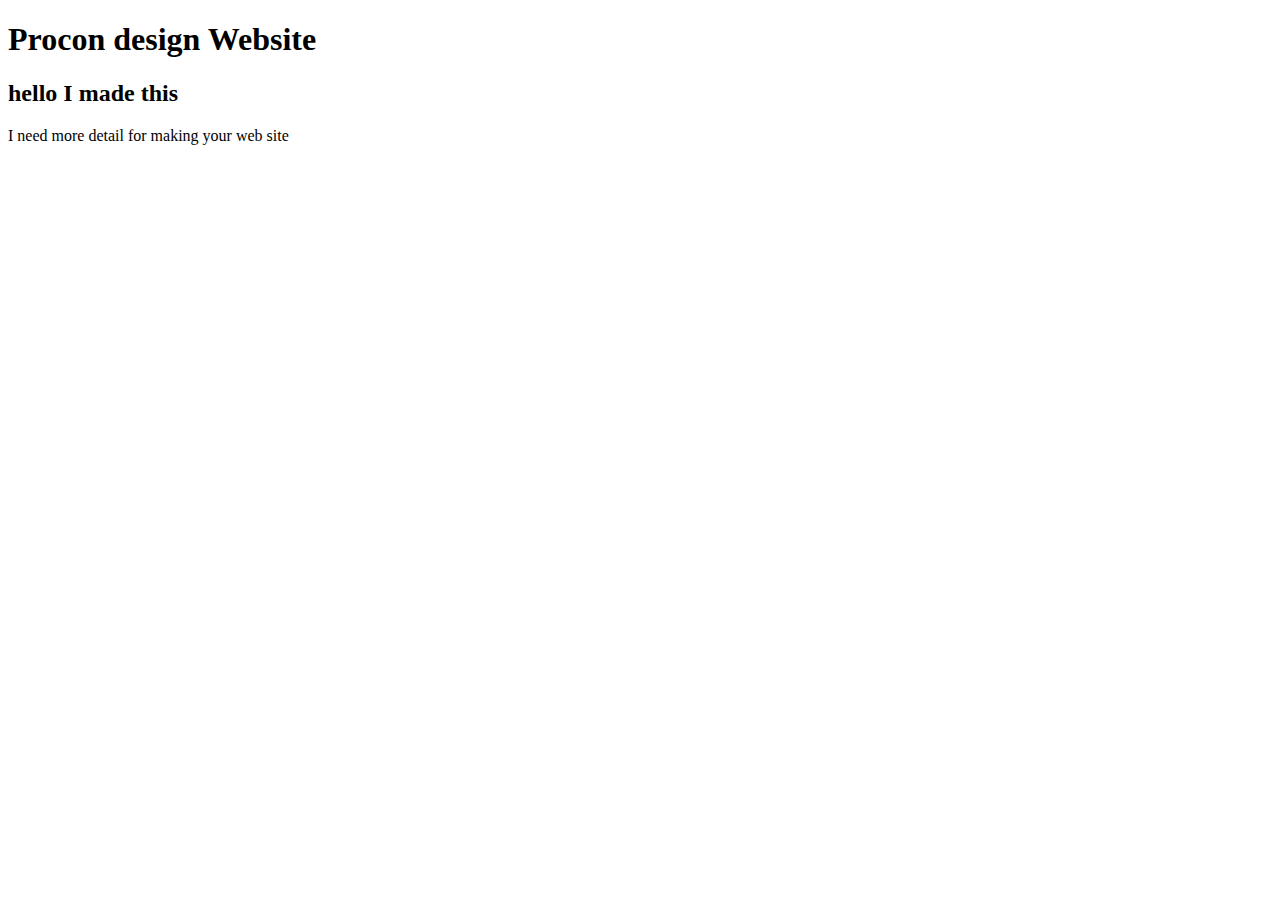
<file: index.html>
<!DOCTYPE html>
<html>
  <head>
    <title>Procon design</title>
  </head>
  <body>
    <h1>Procon design Website</h1>
    <h2>hello I made this</h2>
    <p>I need more detail for making your web site</p>
  </body>
</html>
</file>
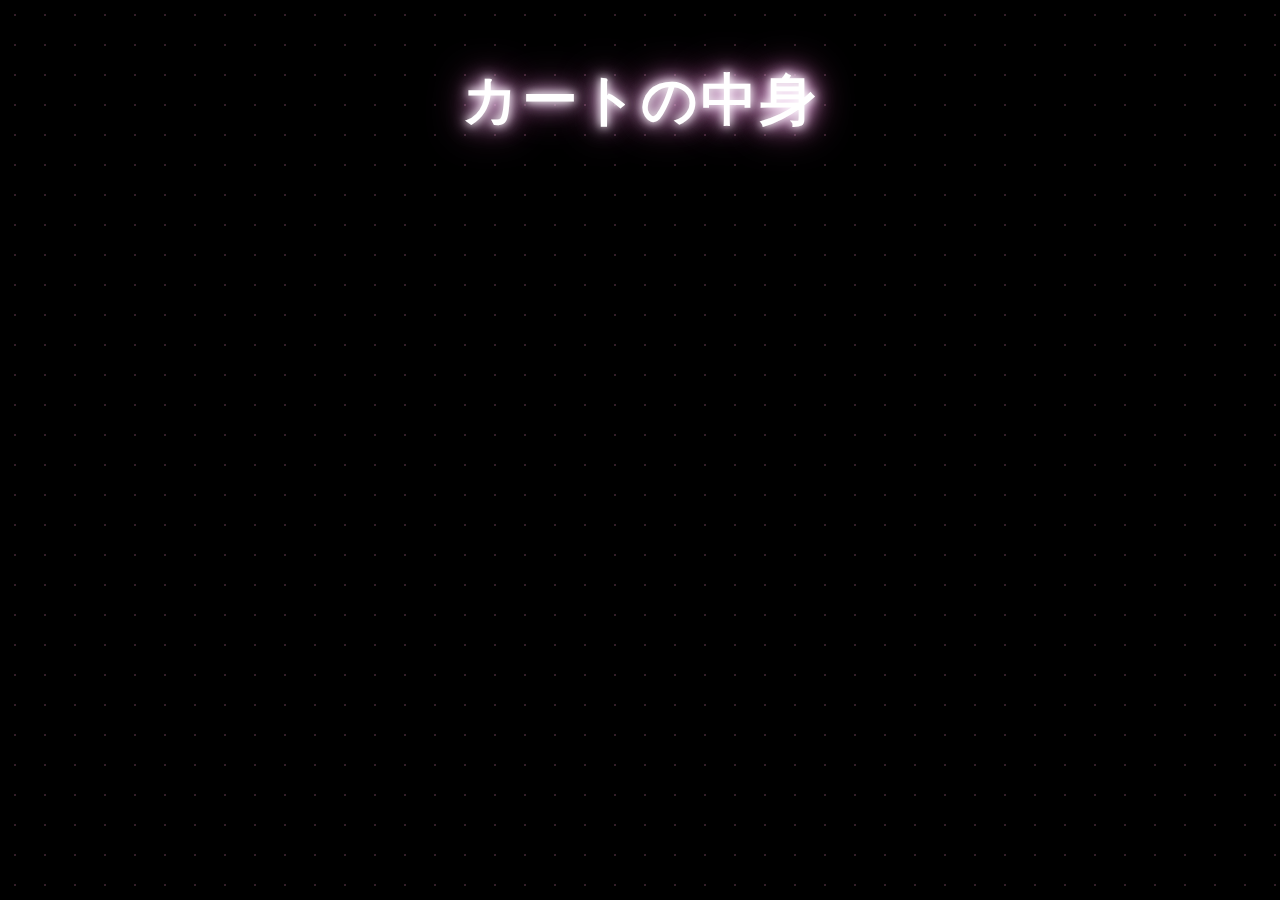
<file: cart.html>
<!DOCTYPE html>
<html>
<head>
  <meta charset="UTF-8">
  <title>カート</title>
  <link rel="stylesheet" href="style.css">
</head>
<body>

  <h1>カートの中身</h1>
  <div id="cart-items"></div>
  <p id="total">合計: 0円</p> <!-- 初期値を0円にしておく -->

  <script>
    let cart = JSON.parse(localStorage.getItem("cart")) || [];

    function renderCart() {
      let cartDiv = document.getElementById("cart-items");
      cartDiv.innerHTML = "";
      let total = 0;

      if (cart.length === 0) {
        cartDiv.innerHTML = "<p>カートは空です。</p>";
        document.getElementById("total").innerText = "合計: 0円"; // 空でも必ず表示
      } else {
        cart.forEach((item, index) => {
          cartDiv.innerHTML += `
            <p>
              ${item.name} - ${item.price}円
              <button onclick="removeFromCart(${index})">削除</button>
            </p>
          `;
          total += item.price;
        });
        document.getElementById("total").innerText = `合計: ${total}円`;
      }
    }

    function removeFromCart(index) {
      cart.splice(index, 1); // 商品削除
      localStorage.setItem("cart", JSON.stringify(cart)); // 更新
      renderCart(); // 再描画
    }

    renderCart(); // 初期表示
  </script>

</body>
</html>
</file>
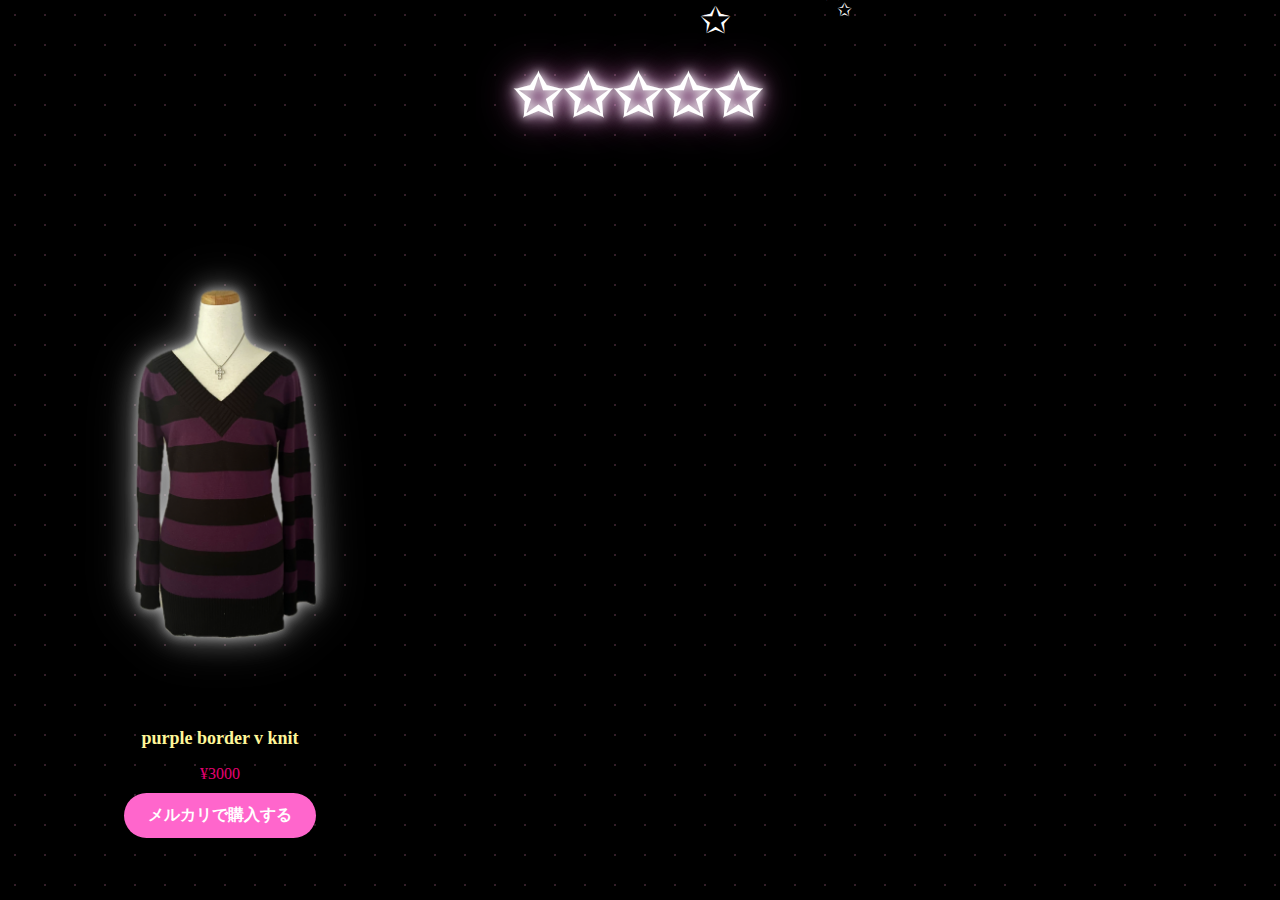
<file: tops-hoodie.html>
<!DOCTYPE html> 
<html>
<head>
  <meta charset="UTF-8"> 
  <h1>✩✩✩✩✩</h1> 
  <link rel="stylesheet" href="style.css">
  <meta name="viewport" content="width=device-width, initial-scale=1.0">
</head>

<body>

  <!-- 星アニメーション -->
  <script>
    for (let i = 0; i < 50; i++) {
      const star = document.createElement("div");
      star.className = "star";
      star.textContent = "✩";
      star.style.left = Math.random() * 100 + "%";
      star.style.top = -(Math.random() * 500) + "px";
      star.style.fontSize = (10 + Math.random() * 30) + "px";
      document.body.appendChild(star);
    }
    </script>
     <div class="clothes-container"> 
  <div class="clothes-item">
      <img src="purple-border-vknit.png" class="item-photo" alt="purple border v neck knit" >
      <h3 class="item-name">purple border v knit </h3>
      <p class="item-price">¥3000</p>

      <a href="https://jp.mercari.com/item/m20636141764"
         target="_blank"
         class="buy-btn">
        メルカリで購入する
      </a>
    </div>
    </div>
    </body>
</file>
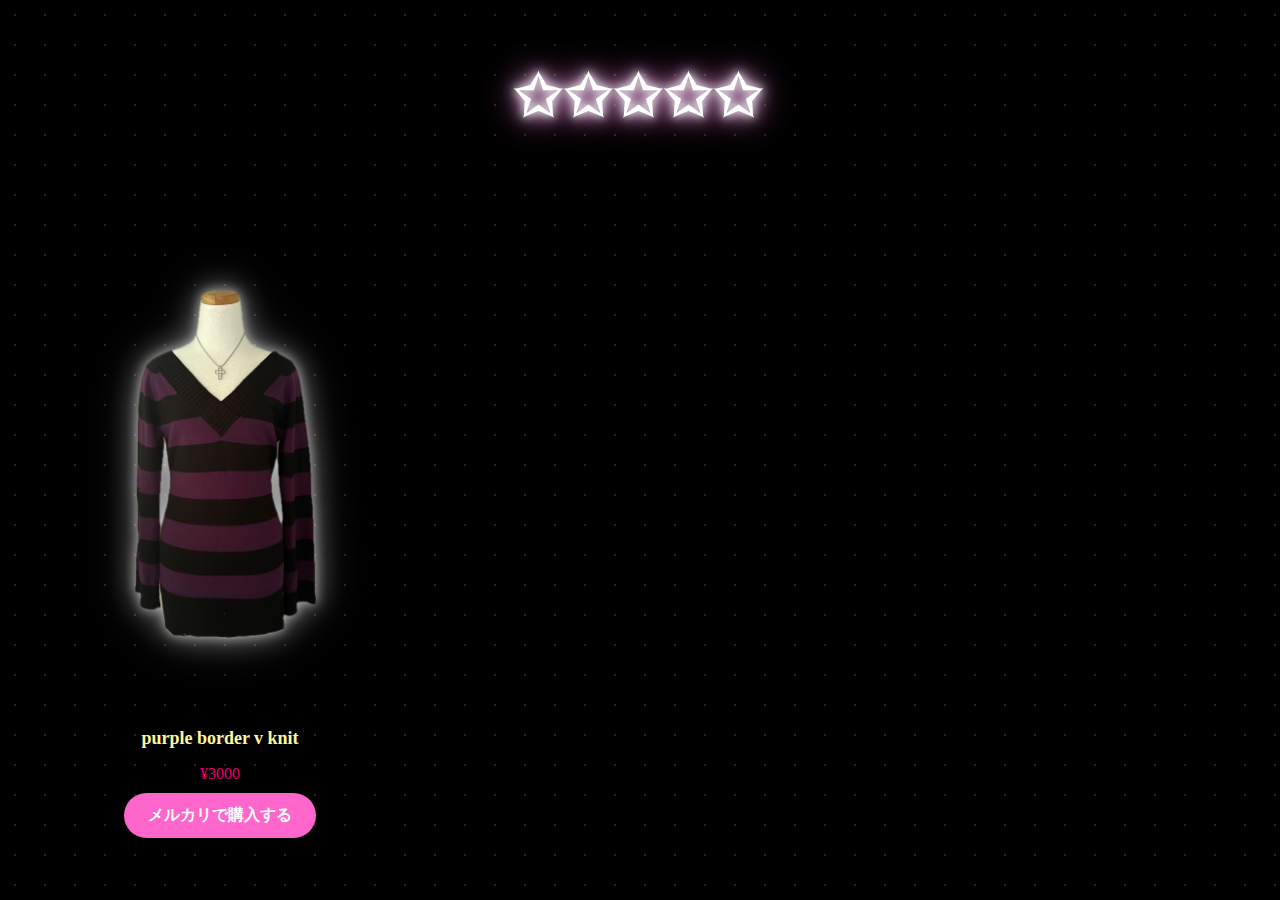
<file: tops-knit.html>
<!DOCTYPE html> 
<html>
<head>
  <meta charset="UTF-8"> 
  <h1>✩✩✩✩✩</h1> 
  <link rel="stylesheet" href="style.css">
  <meta name="viewport" content="width=device-width, initial-scale=1.0">
</head>

<body>

  <!-- 星アニメーション -->
  <script>
    for (let i = 0; i < 50; i++) {
      const star = document.createElement("div");
      star.className = "star";
      star.textContent = "✩";
      star.style.left = Math.random() * 100 + "%";
      star.style.top = -(Math.random() * 500) + "px";
      star.style.fontSize = (10 + Math.random() * 30) + "px";
      document.body.appendChild(star);
    }
    </script>
     <div class="clothes-container"> 
  <div class="clothes-item" data-added="2025-12-27">
      <img src="purple-border-vknit.png" class="item-photo" alt="purple border v neck knit" >
      <h3 class="item-name">purple border v knit </h3>
      <p class="item-price">¥3000</p>

      <a href="https://jp.mercari.com/item/m20636141764"
         target="_blank"
         class="buy-btn">
        メルカリで購入する
      </a>
    </div>
    </div>
    </body>
</file>
<file: style.css>
h1 { 
text-align:center; 
font-size: 3.5em; 
font-weight: 900; 
letter-spacing: 3px; 
padding: 25px 20px; 
/* 白いロゴ文字 */ 
color: #ffffff; 

/* ロゴっぽい立体感と光 */
 text-shadow: 
 0 0 8px #ffffff, 
 0 0 15px #ffe6ff, 
 0 0 25px #ffb3ff, 
 0 0 40px #ff66cc, 
 2px 2px 4px rgba(0,0,0,0.2); 
 
 /* ロゴの光がゆっくり変化する */ 
 animation: logoGlow 3s infinite alternate ease-in-out;
  } 
 
 @keyframes logoGlow { 
 0% { 
 text-shadow: 
 0 0 10px #fff, 
 0 0 20px #ffe6ff, 
 0 0 30px #ffb3ff, 
 0 0 40px #ff66cc; 
 } 
 100% {
  text-shadow: 
  0 0 20px #fff, 
  0 0 40px #ffffff, 
  0 0 60px #ffd6ff, 
  0 0 80px #ff99dd;
   } 
  } 
  
  body { 
  margin: 0; 
  padding: 0; 
  min-height: 100vh; 
  position: relative; 
  overflow: auto; 
  background: radial-gradient(circle, rgba(255,153,204,0.2) 1px, transparent 1px), 
  #000000; 
  background-size: 30px 30px; 
  } 
  
  .star { 
  position: absolute; 
  color: white; 
  font-size: 20px; 
  animation: twinkle 2s infinite alternate, shootingStar 8s linear infinite; 
  } 
  
  @keyframes twinkle { 
  from { opacity: 0.2; } 
  to { opacity: 1; } 
  } 
  
  @keyframes shootingStar { 
  from { transform: translate(0, 0); opacity: 1; } 
  to { transform: translate(500px, 500px); opacity: 0;  }
   }
  
.glow-title {
  color: #ff66cc;
  font-size: 26px;
  text-align: center;
  margin: 20px 0;
  filter:
    drop-shadow(0 0 6px rgba(255, 255, 255, 0.6))
    drop-shadow(0 0 14px rgba(255, 255, 255, 0.35))
    drop-shadow(0 0 22px rgba(255, 255, 255, 0.2));
  transition: 0.3s ease; 
}


  /* サイドバー（最初は隠す） */
.sidebar {
  width: 220px;
  height: 100vh;
  background: #ffe0f0;
  padding: 20px;
  position: fixed;
  top: 0;
  left: -255px; /* ← 最初は隠す */
  transition: left 0.3s ease;
  box-shadow: 2px 0 10px rgba(0,0,0,0.1);
  z-index: 9999;
}

/* 表示状態 */
.sidebar.active {
  left: 0;
}

.genre-btn {
  display: block;
  width: 105%;
  padding: 10px;
  margin-bottom: 10px;
  background:  linear-gradient(to right, #ff66cc, #ffb3e6);
  color: white;
  text-decoration: none;
  border-radius: 8px;
  font-size: 16px;
  text-align: left;
  cursor:pointer;
  outline: none;
  border:none;
}  

.genre-btn:hover {
  background: linear-gradient(to right, #ff33bb, #ff99dd);
}

.sub-menu {
  display: none;
  margin-left: 10px;
   padding-left: 0;
  list-style: none;
}

.sub-menu a {
  display: block;
  padding: 8px;
  margin-bottom: 8px;
  background: #ffd6f2;
  border-radius: 6px;
  text-decoration: none;
  color: #333;
}


.product-item {
  padding: 10px;
  margin-bottom: 10px;
  background: #ffe6f5;
  border-radius: 8px;
  font-size: 18px;
}

/* ← ボタン */
.sidebar-toggle {
  position: fixed;
  top: 20px;
  left: 10px;
  background: #ff66cc;
  color: white;
  border: none;
  border-radius: 8px;
  padding: 10px 14px;
  font-size: 20px;
  cursor: pointer;
  z-index: 10000;
}

.sidebar-toggle.active {
  left: 240px; /* ← サイドバー幅 + 余白 */
}
.sidebar h2 {
  margin-bottom: 20px;
  color: #ff66cc;
}

.sidebar ul {
  list-style: none;
  padding: 0;
}

.sidebar ul li {
  margin-bottom: 15px;
}

.sidebar ul li a {
  text-decoration: none;
  color: #333;
  font-weight: bold;
}

.main-content {
  margin-left: 220px; /* サイドバーの幅 + 余白 */
  padding: 20px;
}

.new-arrivals {
    display: grid; 
    grid-template-columns: repeat(3, 1fr); 
    gap: 20px; 
    padding: 20px; } 
    
   @media (max-width: 600px) {
 .new-arrivals {
    grid-template-columns: repeat(2, 1fr);
  }
}

    .clothes-container { 
    display: grid; 
    grid-template-columns: repeat(3, 1fr); 
    gap: 20px; 
    padding: 20px; } 
    
   .clothes-item {
  width: 100%;
  padding: 15px;
  text-align: center;
  border: none;
  border-radius: 8px;
   box-sizing: border-box;
  margin: 0 auto;
  transform: none;
  overflow:visible;
}
  
    

.item-photo {
  width: 100%;
  height: auto;
  display: block;
  filter:
    drop-shadow(0 0 6px rgba(255, 255, 255, 0.6))
    drop-shadow(0 0 14px rgba(255, 255, 255, 0.35))
    drop-shadow(0 0 22px rgba(255, 255, 255, 0.2));
  transition: 0.3s ease;
}



     .item-name { 
     font-size: 18px; 
     margin: 10px 0 5px;
      color:#fff799
       } 
       
       .item-price { 
       font-size: 16px; 
       color: #e60073; 
       margin-bottom: 10px; 
       } 
       
       .buy-btn { 
       display: inline-block; 
       background: #ff66cc; 
       color: white; 
       padding: 12px 24px; 
       border-radius: 999px; 
       text-decoration: none; 
       font-weight: bold; 
       transition: 0.2s; 
       border: none; 
       box-shadow: none; 
       outline: none; 
       }
       
        .buy-btn:focus { 
        outline: none; 
        box-shadow: 0 0 15px #ffccff, 0 0 30px #ff66cc; 
        }
        
         .buy-btn:hover { 
         box-shadow: 0 0 15px #ffccff, 0 0 30px #ff66cc; 
         } 
         
         .cart {
          background: #ffffffcc; /* 半透明の白でふんわり */ 
          border: 2px solid #ff99cc; 
          border-radius: 15px; 
          padding: 20px; 
          margin: 20px; 
          color: #ff3399;
         box-shadow: 0 0 15px #ffccf5; 
        backdrop-filter: blur(5px); /* 透明感のあるガラス風 */ 
       } 
       
       .product-card { 
       background: transparent; /* ← 白く見えるならこれで消す */ 
       padding: 10px; 
       border: none;
        }
        
         .cart h2 { 
         color: #ffff66; 
         text-shadow: 0 0 10px #ffff99, 0 0 20px #ffccff, 0 0 30px #ff99ff; 
         } 
         
         .cute-popup { 
         position: fixed; 
         top: 20px; 
         right: 20px; 
         background: #ffccf5; 
         color: #ff0088; 
         padding: 15px 20px; 
         border-radius: 15px;
          font-size: 16px; 
          box-shadow: 0 0 15px #ff99dd; 
          animation: popupFade 0.3s ease-out; 
          z-index: 9999; 
          } 
          
          .cute-popup.hide 
          { opacity: 0; 
          transform: translateY(-10px); 
          transition: 0.5s; 
          } 
          
          @keyframes popupFade { 
          from { 
          opacity: 0; 
          transform: translateY(-10px);
           } t
           o { opacity: 1; transform: translateY(0); 
           } 
           } 
           
           .flying-star {
            position: fixed; 
            font-size: 25px;
             color: #ffccff; 
             pointer-events: none; 
             animation: flyStar 1.5s ease-out forwards; 
             text-shadow: 0 0 10px #ff99ff, 0 0 20px #ff66cc; 
             } 
             
             @keyframes flyStar { 
             0% { 
             transform: translate(0, 0) scale(1); 
             opacity: 1; 
             
            } 
            100% { t
            ransform: translate(100px, -150px) scale(2); 
            opacity: 0; 
            } 
            }
            
           .product-card { 
           background: transparent; /* ← これで白い四角が消える */ 
           } 
           
           .mobile-view { 
           width: 390px; /* iPhone幅 */ 
           margin: 0 auto; 
           border: 2px solid #ff66cc; 
           border-radius: 20px; 
           } 
           
           .switch-btn { 
           background: #ff66cc; 
           color: white; 
           padding: 10px 20px; 
           border-radius: 999px; 
           border: none; 
           cursor: pointer; 
           font-weight: bold;
            } 
            
            .mobile-view .clothes-container { 
            grid-template-columns: repeat(2, 1fr); 
            } 
            
            /* スマホ幅のときだけ2列にする */
             @media (max-width: 600px) {
              .clothes-container { 
              grid-template-columns: repeat(2, 1fr); 
              } 
              }
              
               .mobile-view .clothes-container { 
               grid-template-columns: repeat(2, 1fr); 
               gap: 10px; 
               padding: 10px; 
               } 
               
               .mobile-view .clothes-item img { 
               width: 100%; 
               }
               
                .clothes-item img { 
                width: 100%; 
                height: auto; 
                display: block; 
                } 
                
                /* スマホで「スマホ版」に切り替えたとき、画面の端にピンク枠を重ねる */ 
                @media (max-width: 600px) { 
                body.mobile-view { 
                width: 100%; 
                height: 100%;
                 margin: 0; 
                 padding: 0; /* ここがスマホ画面と重なるピンク枠 */ 
                 border: 5px solid #ff66cc; 
                 box-sizing: border-box; /* ← 枠がはみ出さないために必須 */ 
                 } 
                 }
                 
            
                  .clothes-item img { 
                  width: 100%; 
                  height: auto; 
                  }
                  
              
                   
                   /* スマホで「スマホ版」に切り替えたとき、中央にぴったり合わせる */
@media (max-width: 600px) {
  body.mobile-view {
    width: 100% !important;
    max-width: 100% !important;
    margin: 0 !important;
    padding: 0 !important;
    border: 5px solid #ff66cc;
    box-sizing: border-box;
  }
}

.coordinate-wrapper {
  display: flex;
  gap: 20px;
  z-index: 100;
}

#coordinate-area {
  width: 100vw;   /* 画面の80%の幅 */
  height: 100vw;  /* 幅と同じにする＝正方形 */
  max-width: 700px;
  max-height: 700px;
  border: 2px dashed #ff66cc;
  border-radius: 15px;
  position: relative;
  margin: 20px auto;
  overflow: hidden;
  background-color: transparent;   /* ✅ 色は JS でつける */
}

/* ✅ スマホ用（幅が480px以下のとき） */
@media (max-width: 480px) {
  #coordinate-area {
    width: 150vw;       /* 画面の90%を使う */
    height: 150vw;      /* 正方形に近くする */
    max-width: none;   /* PC用の制限を解除 */
  }
}

.item-panel {
  width: 30%;
  z-index:1;
}

.genre-buttons button[data-genre="kimono"]{
  background-color: #00ffff;
  color: #000000;
  border: none;
}

.genre-buttons button[data-genre="obi"]{
  background-color: #00ffff;
  color: #000000;
  border: none;
}
.genre-buttons button {
  width: 100%;
   height: 30px; 
  line-height: 30px; 
  margin-bottom: 10px;
  background: #ff66cc;
  color: white;
  border: none;
  border-radius: 10px;
  cursor: pointer;
}


@media (max-width: 480px) {
  .clothes-genre-buttons button {
    padding:50px 0;
    font-size: 18px;   /* スマホで見やすく */
  }
}

.genre-items img {
  width: 100%;
  margin-bottom: 10px;
  cursor: pointer;
}


.top-section {
  width: 100%;
  margin-bottom: 40px;
}

.canvas-section {
  width: 50vw;
  height:150vw;
  display: flex;
  justify-content: center;
}

#save-btn {
display: inline-block; 
       background: #ff66cc; 
       color: white; 
       padding: 12px 24px; 
       border-radius: 999px; 
       text-decoration: none; 
       font-weight: bold; 
       transition: 0.2s; 
       border: none; 
       box-shadow: none; 
       outline: none; 
       }
       
       #save-btn:hover {
  box-shadow: 0 0 15px #ffccff, 0 0 25px #ff66cc;
}

.placed-wrapper {
  position: absolute;
  z-index: 2000;
}

.placed-item {
  position: absolute;
  z-index: 2001;
}

.delete-btn {
  position: absolute;
  top: -10px;
  left: -40px;
  background: #ff3366;
  color: white;
  border: none;
  border-radius: 50%;
  width: 26px;
  height: 26px;
  font-size: 18px;
  cursor: pointer;
  box-shadow: 0 0 8px #ff99bb;
  z-index: 2002;
}

.resize-handle {
  width: 18px;
  height: 18px;
  background: #ff66cc;
  border-radius: 50%;
  position: absolute;
  right: -10px;
  bottom: -9px;
  cursor: se-resize;
  box-shadow: 0 0 8px #ff99dd;
  z-index: 2002;
  display: flex;          /* ← 追加 */
  align-items: center;    /* ← 追加 */
  justify-content: center;/* ← 追加 */
  font-size: 12px;        /* ← 追加（↖️の大きさ調整） */
}

.item-list {
  border: 2px solid #ff99cc;     /* ✅ 枠をつける */
  border-radius: 10px;           /* ✅ 角を丸くする */
  padding: 10px;
  background:background: radial-gradient(circle, rgba(255,153,204,0.2) 1px, transparent 1px), 
  #000000; 
  max-height: 200px;             /* ✅ 高さを制限してスクロール可能に */
  overflow-y: auto;              /* ✅ 縦スクロールを有効にする */
  box-shadow: 0 0 8px #ffcce5;   /* ✅ ふんわりした影で可愛く */
}

.genre-items img {
  width: 80px;
  margin: 6px;
  border-radius: 6px;
  box-shadow: 0 0 4px #ccc;
  cursor: pointer;
}


.bg-colors {
  display: flex;
  flex-wrap: wrap;
  gap: 8px;
  margin: 10px 0;
}

.bg-dot {
  background-color: #000;
  background-image: url("data:image/svg+xml;utf8,\
    <svg xmlns='http://www.w3.org/2000/svg' width='60' height='60'>\
      <circle cx='5' cy='5' r='5' fill='white' />\
      <circle cx='35' cy='5' r='5' fill='white' />\
      <circle cx='20' cy='35' r='5' fill='white' />\
      <circle cx='50' cy='35' r='5' fill='white' />\
    </svg>");
  background-size: 60px 60px;
}

  
.bg-star {
  background-color: #000;
  background-image:
    url("data:image/svg+xml;utf8,\
    <svg xmlns='http://www.w3.org/2000/svg' width='50' height='50'>\
      <text x='0' y='35' font-size='15' fill='white'>★</text>\
    </svg>");
  background-size: 50px 50px;
}



.bg-colors button {
  font-size: 24px;
  width: 45px;
  height: 45px;
  border-radius: 8px;
  border: none;
  background: #fff;
  cursor: pointer;
  box-shadow: 0 0 6px #ffb6d9;
}

.hide-ui {
  display: none !important;
}

html, body {
  overflow-x: hidden;
}
</file>
